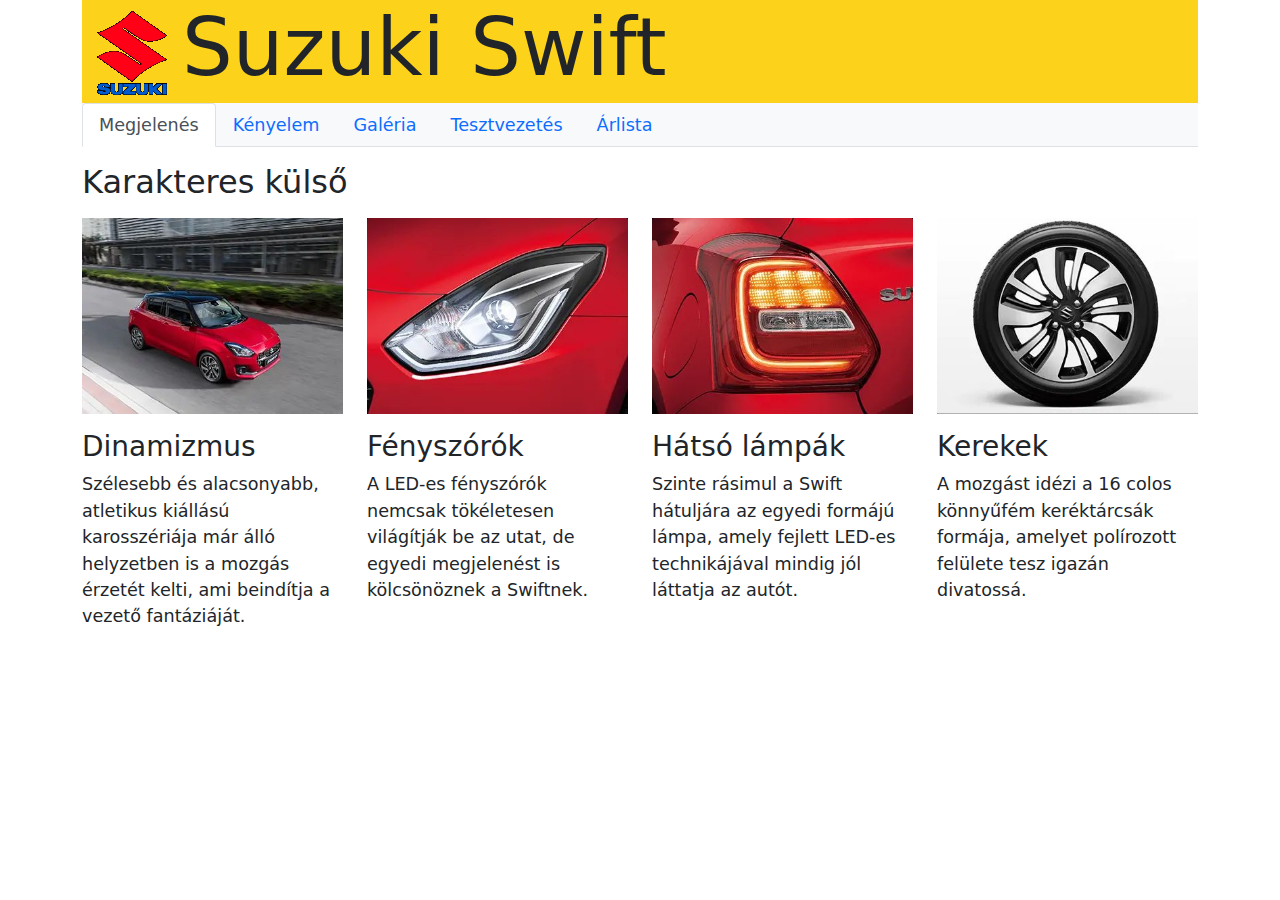
<file: index.html>
<!DOCTYPE html>
<html lang="hu">

<head>
    <meta charset="UTF-8">
    <meta name="viewport" content="width=device-width, initial-scale=1.0">
    <title>Suzuki Swift</title>
    <link rel="stylesheet" href="bootstrap.min.css">
    <link rel="stylesheet" href="stilusok.css">
</head>

<body>
    <div class="container">
        <p class="display-1 mb-0 hatter">
            <img src="kepek/suzuki.png" alt="Suzuki">Suzuki Swift</p>
            <nav class="nav nav-tabs bg-light flex-column flex-md-row">
                <a href="index.html" class="nav-link active">Megjelenés</a>
                <a href="kenyelem.html" class="nav-link">Kényelem</a>
                <a href="galeria.html" class="nav-link">Galéria</a>
                <a href="tesztvezetes.html" class="nav-link">Tesztvezetés</a>
                <a href="arlista.html" class="nav-link">Árlista</a>
            </nav>
            <div class="row">
            <h2 class="my-3">Karakteres külső</h2>
            <div class="col-sm-6 col-lg-3">
                <p><img src="kepek/dinamizmus.jpg" alt="Dinamikus külső" class="w-100"></p>
                <h3>Dinamizmus</h3>
                <p>Szélesebb és alacsonyabb, atletikus kiállású karosszériája már álló helyzetben
                    is a mozgás érzetét kelti, ami beindítja a vezető fantáziáját.</p>
            </div>
            <div class="col-sm-6 col-lg-3">
                <p><img src="kepek/elso.jpg" alt="Fényszóró" class="w-100"></p>
                <h3>Fényszórók</h3>
                <p>A LED-es fényszórók nemcsak tökéletesen világítják be az utat, de egyedi 
                    megjelenést is kölcsönöznek a Swiftnek.</p>
            </div>
            <div class="col-sm-6 col-lg-3">
                <p><img src="kepek/hatso.jpg" alt="Hátsó lámpa" class="w-100"></p>
                <h3>Hátsó lámpák</h3>
                <p>Szinte rásimul a Swift hátuljára az egyedi formájú lámpa, amely fejlett
                    LED-es technikájával mindig jól láttatja az autót.</p>
            </div>
            <div class="col-sm-6 col-lg-3">
                <p><img src="kepek/kerek.jpg" alt="Kerék" class="w-100"></p>
                <h3>Kerekek</h3>
                <p>A mozgást idézi a 16 colos könnyűfém keréktárcsák formája, amelyet
                    polírozott felülete tesz igazán divatossá.</p>
            </div>
        </div>
    </div>
    <script src="bootstrap.bundle.min.js"></script>
</body>

</html>
</file>
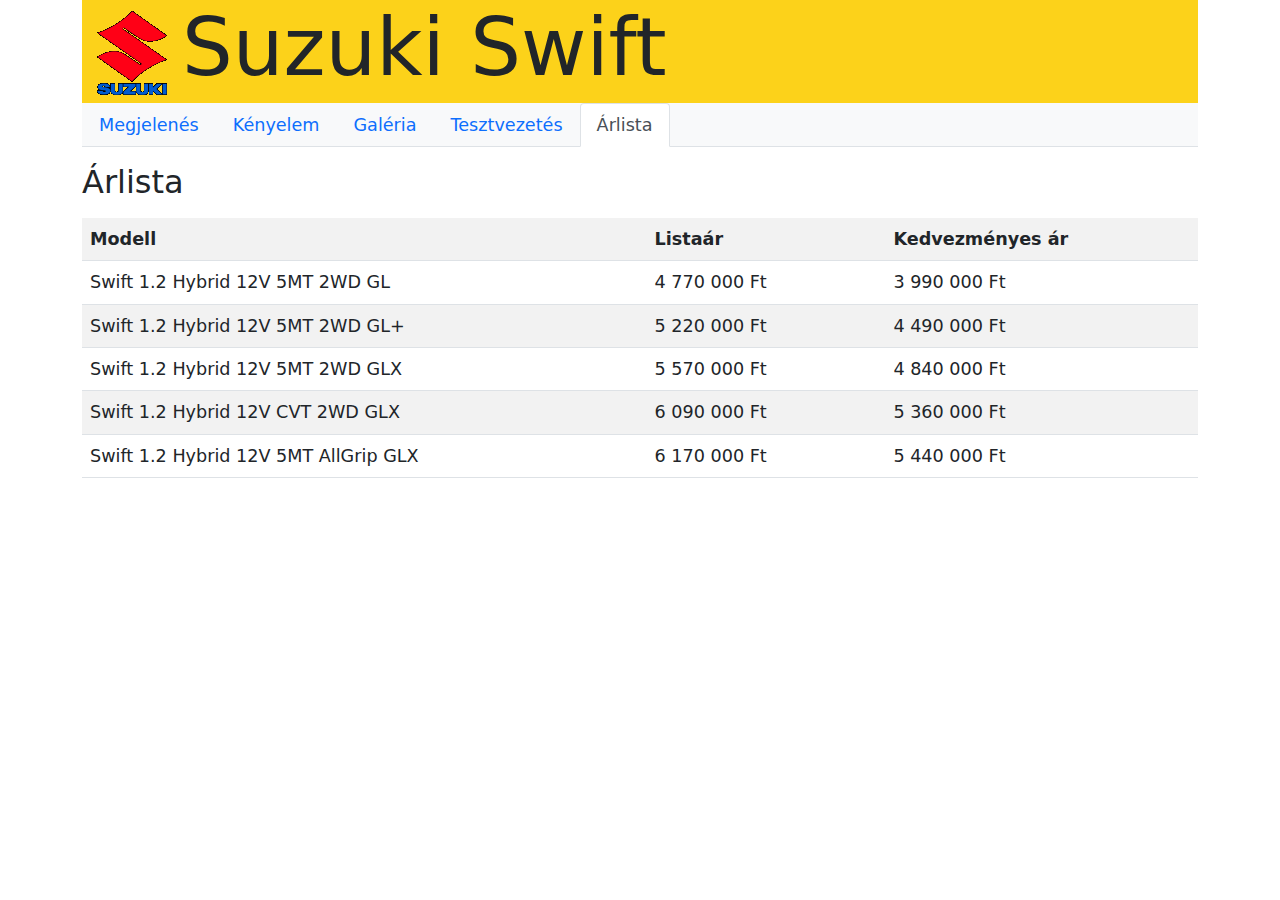
<file: arlista.html>
<!DOCTYPE html>
<html lang="hu">

<head>
    <meta charset="UTF-8">
    <meta name="viewport" content="width=device-width, initial-scale=1.0">
    <title>Suzuki Swift</title>
    <link rel="stylesheet" href="bootstrap.min.css">
    <link rel="stylesheet" href="stilusok.css">
</head>

<body>
    <div class="container">
        <p class="display-1 mb-0 hatter">
            <img src="kepek/suzuki.png" alt="Suzuki">Suzuki Swift</p>
        <nav class="nav nav-tabs bg-light flex-column flex-md-row">
            <a href="index.html" class="nav-link">Megjelenés</a>
            <a href="kenyelem.html" class="nav-link">Kényelem</a>
            <a href="galeria.html" class="nav-link">Galéria</a>
            <a href="tesztvezetes.html" class="nav-link">Tesztvezetés</a>
            <a href="arlista.html" class="nav-link active">Árlista</a>
        </nav>
        <h2 class="my-3">Árlista</h2>
        <table class="table table-striped">
            <tr>
                <th>Modell</th>
                <th>Listaár&nbsp;&nbsp;&nbsp;&nbsp;&nbsp;&nbsp;&nbsp;&nbsp;&nbsp;&nbsp;</th>
                <th>Kedvezményes ár</th>
            </tr>
            <tr>
                <td>Swift 1.2 Hybrid 12V 5MT 2WD GL</td>
                <td>4 770 000 Ft</td>
                <td>3 990 000 Ft</td>
            </tr>
            <tr>
                <td>Swift 1.2 Hybrid 12V 5MT 2WD GL+</td>
                <td>5 220 000 Ft</td>
                <td>4 490 000 Ft</td>
            </tr>
            <tr>
                <td>Swift 1.2 Hybrid 12V 5MT 2WD GLX</td>
                <td>5 570 000 Ft</td>
                <td>4 840 000 Ft</td>
            </tr>
            <tr>
                <td>Swift 1.2 Hybrid 12V CVT 2WD GLX</td>
                <td>6 090 000 Ft</td>
                <td>5 360 000 Ft</td>
            </tr>
            <tr>
                <td>Swift 1.2 Hybrid 12V 5MT AllGrip GLX</td>
                <td>6 170 000 Ft</td>
                <td>5 440 000 Ft</td>
            </tr>
        </table>
    </div>
    <script src="bootstrap.bundle.min.js"></script>
</body>

</html>
</file>
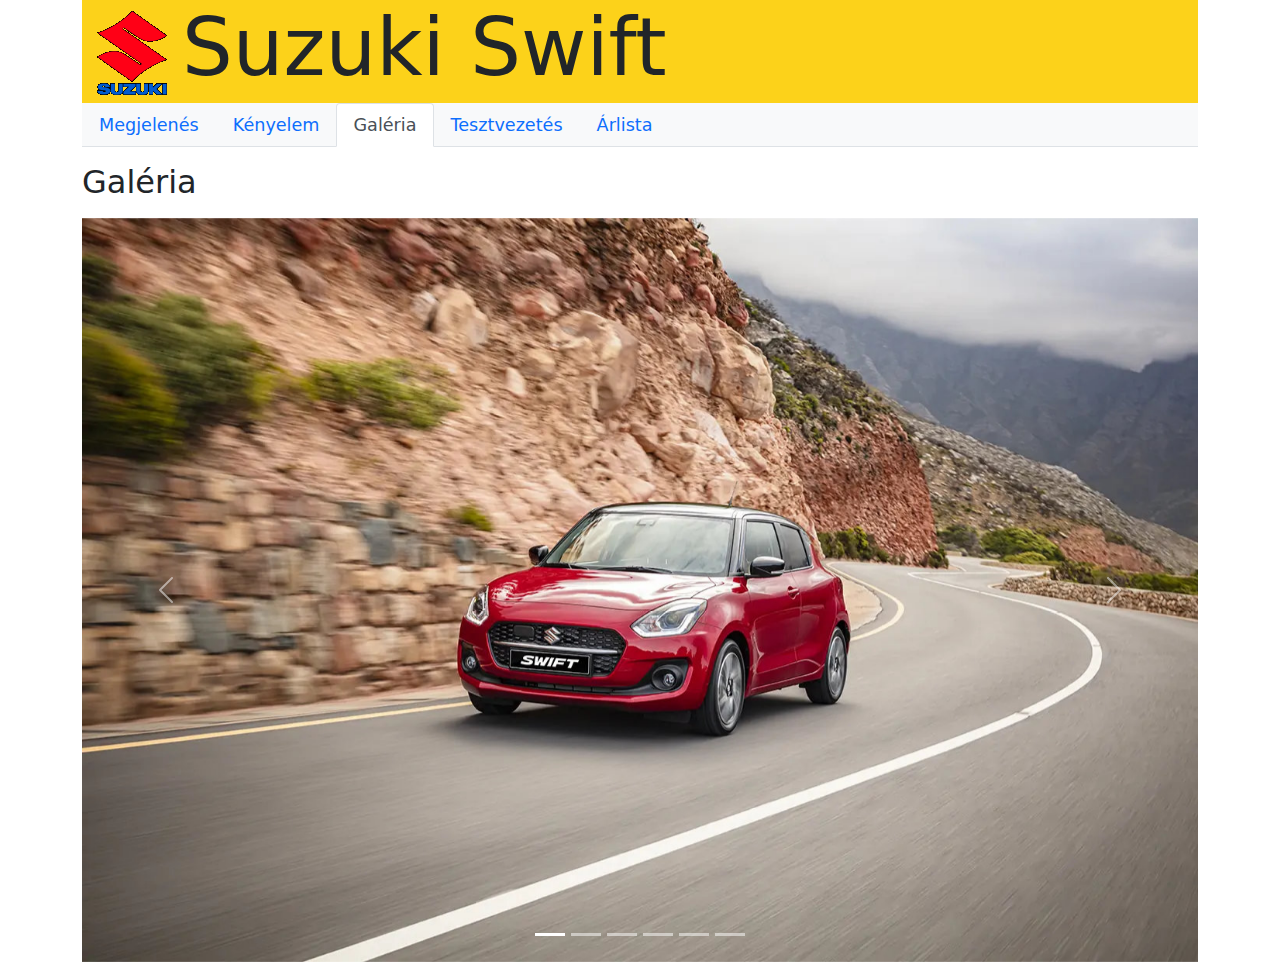
<file: galeria.html>
<!DOCTYPE html>
<html lang="hu">

<head>
    <meta charset="UTF-8">
    <meta name="viewport" content="width=device-width, initial-scale=1.0">
    <title>Suzuki Swift</title>
    <link rel="stylesheet" href="bootstrap.min.css">
    <link rel="stylesheet" href="stilusok.css">
</head>

<body>
    <div class="container">
        <p class="display-1 mb-0 hatter">
            <img src="kepek/suzuki.png" alt="Suzuki">Suzuki Swift</p>
            <nav class="nav nav-tabs bg-light flex-column flex-md-row">
                <a href="index.html" class="nav-link">Megjelenés</a>
                <a href="kenyelem.html" class="nav-link">Kényelem</a>
                <a href="galeria.html" class="nav-link active">Galéria</a>
                <a href="tesztvezetes.html" class="nav-link">Tesztvezetés</a>
                <a href="arlista.html" class="nav-link">Árlista</a>
            </nav>
            <h2 class="my-3">Galéria</h2>
        <div id="swift" class="carousel slide" data-bs-ride="carousel" data-bs-interval="1500">
            <div class="carousel-inner">
              <div class="carousel-item active">
                <img class="w-100" src="galeria/swift-1.jpg" alt="Első dia">
              </div>
              <div class="carousel-item">
                <img class="w-100" src="galeria/swift-2.jpg" alt="Második dia">
              </div>
              <div class="carousel-item">
                <img class="w-100" src="galeria/swift-3.jpg" alt="Harmadik dia">
              </div>
              <div class="carousel-item">
                <img class="w-100" src="galeria/swift-4.jpg" alt="Negyedik dia">
              </div>
              <div class="carousel-item">
                <img class="w-100" src="galeria/swift-5.jpg" alt="Ötödik dia">
              </div>
              <div class="carousel-item">
                <img class="w-100" src="galeria/swift-6.jpg" alt="Hatodik dia">
              </div>
            </div>
            <a class="carousel-control-prev" href="#swift" data-bs-slide="prev">
              <span class="carousel-control-prev-icon"></span>
            </a>
            <a class="carousel-control-next" href="#swift" data-bs-slide="next">
              <span class="carousel-control-next-icon"></span>
            </a>
            <ol class="carousel-indicators">
              <li data-bs-target="#swift" data-bs-slide-to="0" class="active"></li>
              <li data-bs-target="#swift" data-bs-slide-to="1"></li>
              <li data-bs-target="#swift" data-bs-slide-to="2"></li>
              <li data-bs-target="#swift" data-bs-slide-to="3"></li>
              <li data-bs-target="#swift" data-bs-slide-to="4"></li>
              <li data-bs-target="#swift" data-bs-slide-to="5"></li>
            </ol>
        </div>
    </div>
    <script src="bootstrap.bundle.min.js"></script>
</body>

</html>
</file>
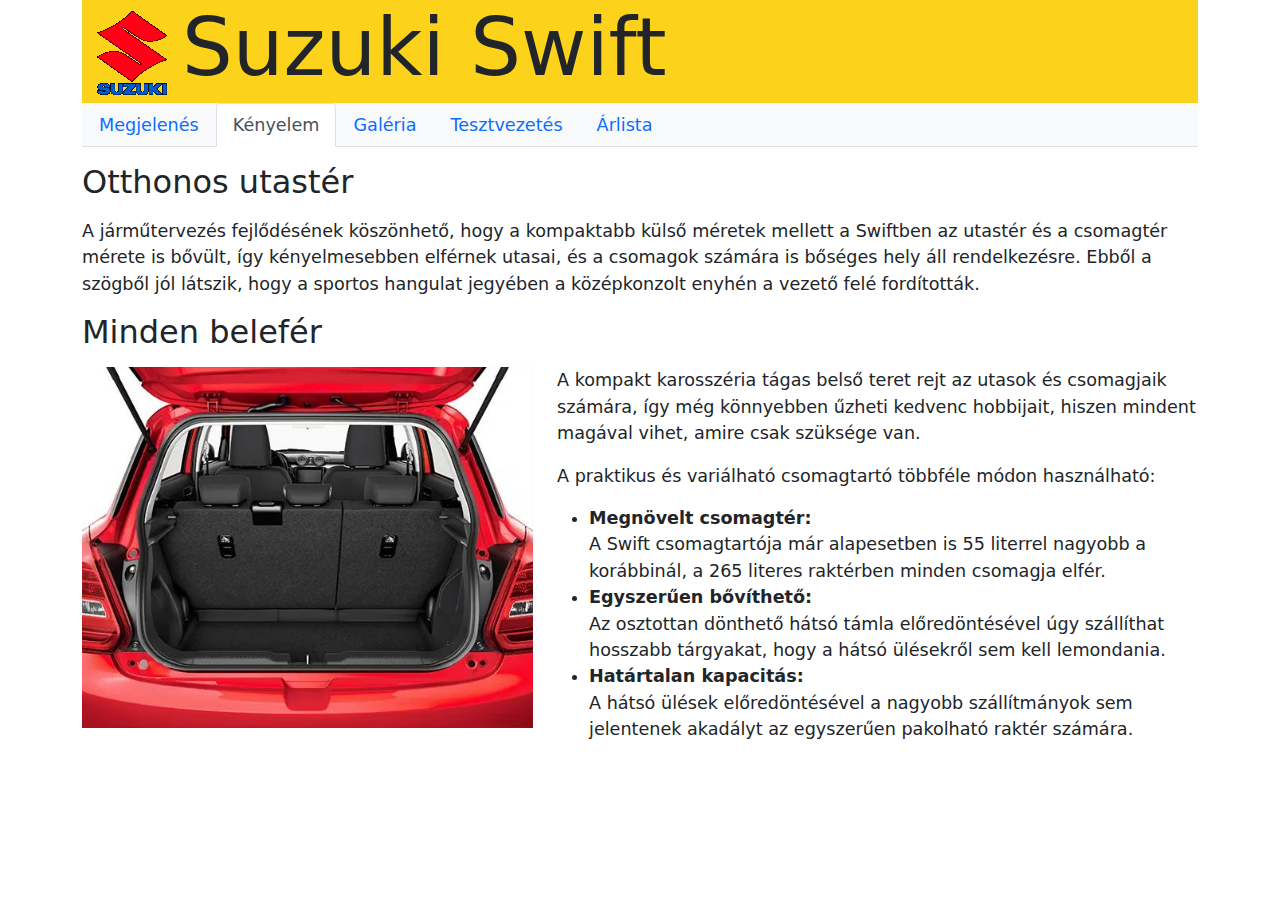
<file: kenyelem.html>
<!DOCTYPE html>
<html lang="hu">

<head>
    <meta charset="UTF-8">
    <meta name="viewport" content="width=device-width, initial-scale=1.0">
    <title>Suzuki Swift</title>
    <link rel="stylesheet" href="bootstrap.min.css">
    <link rel="stylesheet" href="stilusok.css">
</head>

<body>
    <div class="container">
        <p class="display-1 mb-0 hatter">
            <img src="kepek/suzuki.png" alt="Suzuki">Suzuki Swift</p>
        <nav class="nav nav-tabs bg-light flex-column flex-md-row">
            <a href="index.html" class="nav-link">Megjelenés</a>
            <a href="kenyelem.html" class="nav-link active">Kényelem</a>
            <a href="galeria.html" class="nav-link">Galéria</a>
            <a href="tesztvezetes.html" class="nav-link">Tesztvezetés</a>
            <a href="arlista.html" class="nav-link">Árlista</a>
        </nav>
        <h2 class="my-3">Otthonos utastér</h2>
        <p>A járműtervezés fejlődésének köszönhető, hogy a kompaktabb külső méretek mellett a Swiftben az utastér és a csomagtér mérete is bővült, így kényelmesebben elférnek utasai, és a csomagok számára is bőséges hely áll rendelkezésre. Ebből a szögből jól látszik, hogy a sportos hangulat jegyében a középkonzolt enyhén a vezető felé fordították.</p>
        <h2 class="my-3">Minden belefér</h2>
        <div class="row">
            <div class="col-lg-5">
                <img src="kepek/csomagtarto.jpg" alt="Csomagtartó" class="w-100">
            </div>
            <div class="col-lg-7">
                <p>A kompakt karosszéria tágas belső teret rejt az utasok és csomagjaik számára, így még könnyebben űzheti kedvenc hobbijait, hiszen mindent magával vihet, amire csak szüksége van.</p>
                <p>A praktikus és variálható csomagtartó többféle módon használható:</p>
                <ul>
                    <li><strong>Megnövelt csomagtér:</strong> <br>
                        A Swift csomagtartója már alapesetben is 55 literrel nagyobb a korábbinál, a 265 literes raktérben minden csomagja elfér.</li>
                    <li><strong>Egyszerűen bővíthető:</strong> <br>
                        Az osztottan dönthető hátsó támla előredöntésével úgy szállíthat hosszabb tárgyakat, hogy a hátsó ülésekről sem kell lemondania.</li>
                    <li><strong>Határtalan kapacitás:</strong> <br>
                        A hátsó ülések előredöntésével a nagyobb szállítmányok sem jelentenek akadályt az egyszerűen pakolható raktér számára.</li>
                </ul>
            </div>
        </div>
    </div>
    <script src="bootstrap.bundle.min.js"></script>
</body>

</html>
</file>
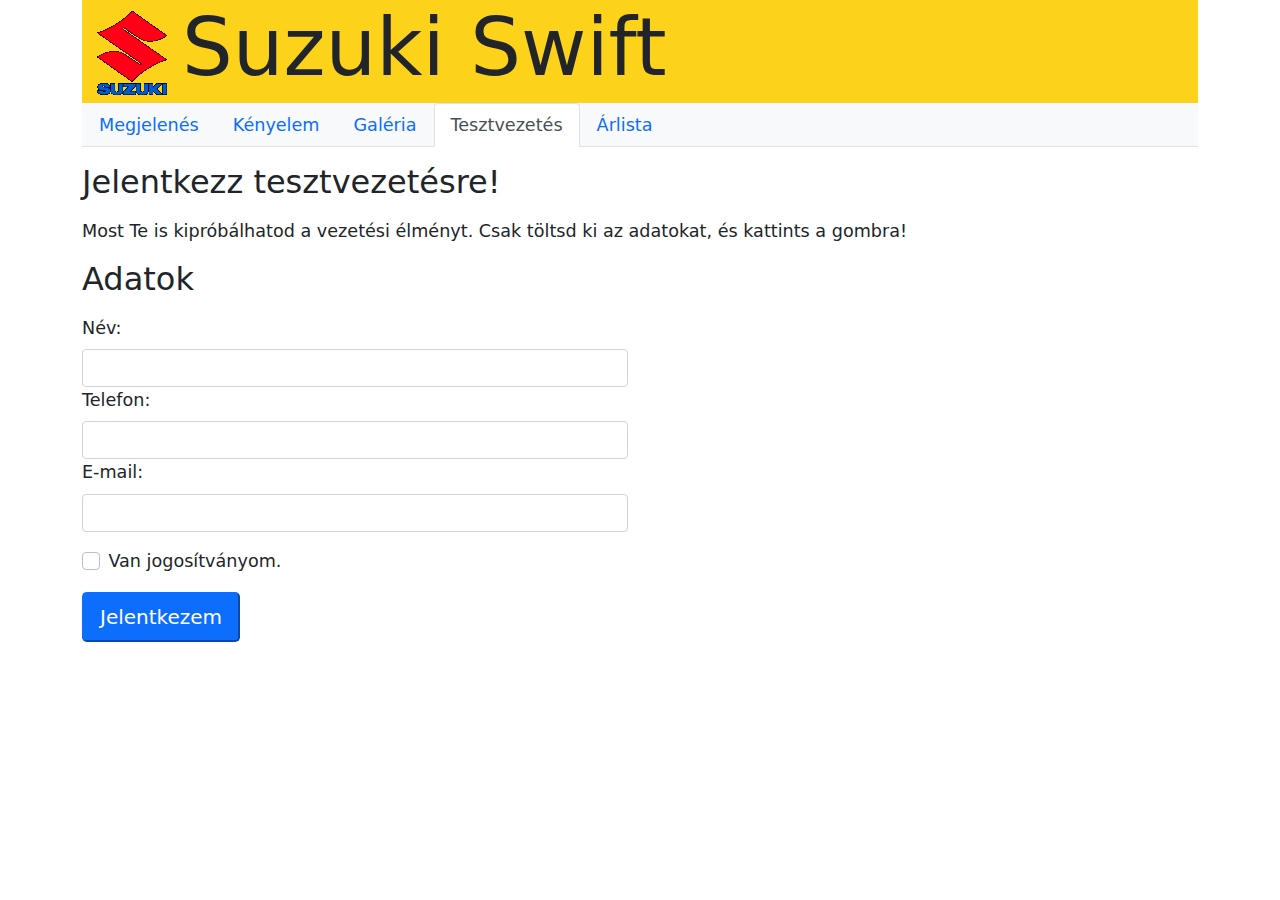
<file: tesztvezetes.html>
<!DOCTYPE html>
<html lang="hu">

<head>
    <meta charset="UTF-8">
    <meta name="viewport" content="width=device-width, initial-scale=1.0">
    <title>Suzuki Swift</title>
    <link rel="stylesheet" href="bootstrap.min.css">
    <link rel="stylesheet" href="stilusok.css">
</head>

<body>
    <div class="container">
        <p class="display-1 mb-0 hatter">
            <img src="kepek/suzuki.png" alt="Suzuki">Suzuki Swift</p>
        <nav class="nav nav-tabs bg-light flex-column flex-md-row">
            <a href="index.html" class="nav-link">Megjelenés</a>
            <a href="kenyelem.html" class="nav-link">Kényelem</a>
            <a href="galeria.html" class="nav-link">Galéria</a>
            <a href="tesztvezetes.html" class="nav-link active">Tesztvezetés</a>
            <a href="arlista.html" class="nav-link">Árlista</a>
        </nav>
        <h2 class="my-3">Jelentkezz tesztvezetésre!</h2>
        <p>Most Te is kipróbálhatod a vezetési élményt. Csak töltsd ki az adatokat, és kattints a gombra!</p>
        <h2 class="my-3">Adatok</h2>
        <form>
            <div class="row">
                <div class="col-lg-6">
                    <label for="nev" class="form-label">Név: </label>
                    <input type="text" id="nev" name="nev" class="form-control" required>
                    <label for="telefon" class="form-label">Telefon: </label>
                    <input type="tel" id="telefon" name="telefon" class="form-control" required>
                    <label for="mail" class="form-label">E-mail: </label>
                    <input type="email" id="mail" name="mail" class="form-control" required>
                    <div class="form-check mt-3">
                        <input type="checkbox" class="form-check-input" name="jogositvany" id="jogositvany">
                        <label for="jogositvany" class="form-check-label">Van jogosítványom.</label>
                    </div>
                    <input type="submit" class="button btn-primary btn-lg mt-3" value="Jelentkezem">
                </div>
            </div>
        </form>
    </div>
    <script src="bootstrap.bundle.min.js"></script>
</body>

</html>
</file>
<file: stilusok.css>
body {
    font-size: 110%;
}
.hatter {
    background-color:#fcd21a;
}
</file>
